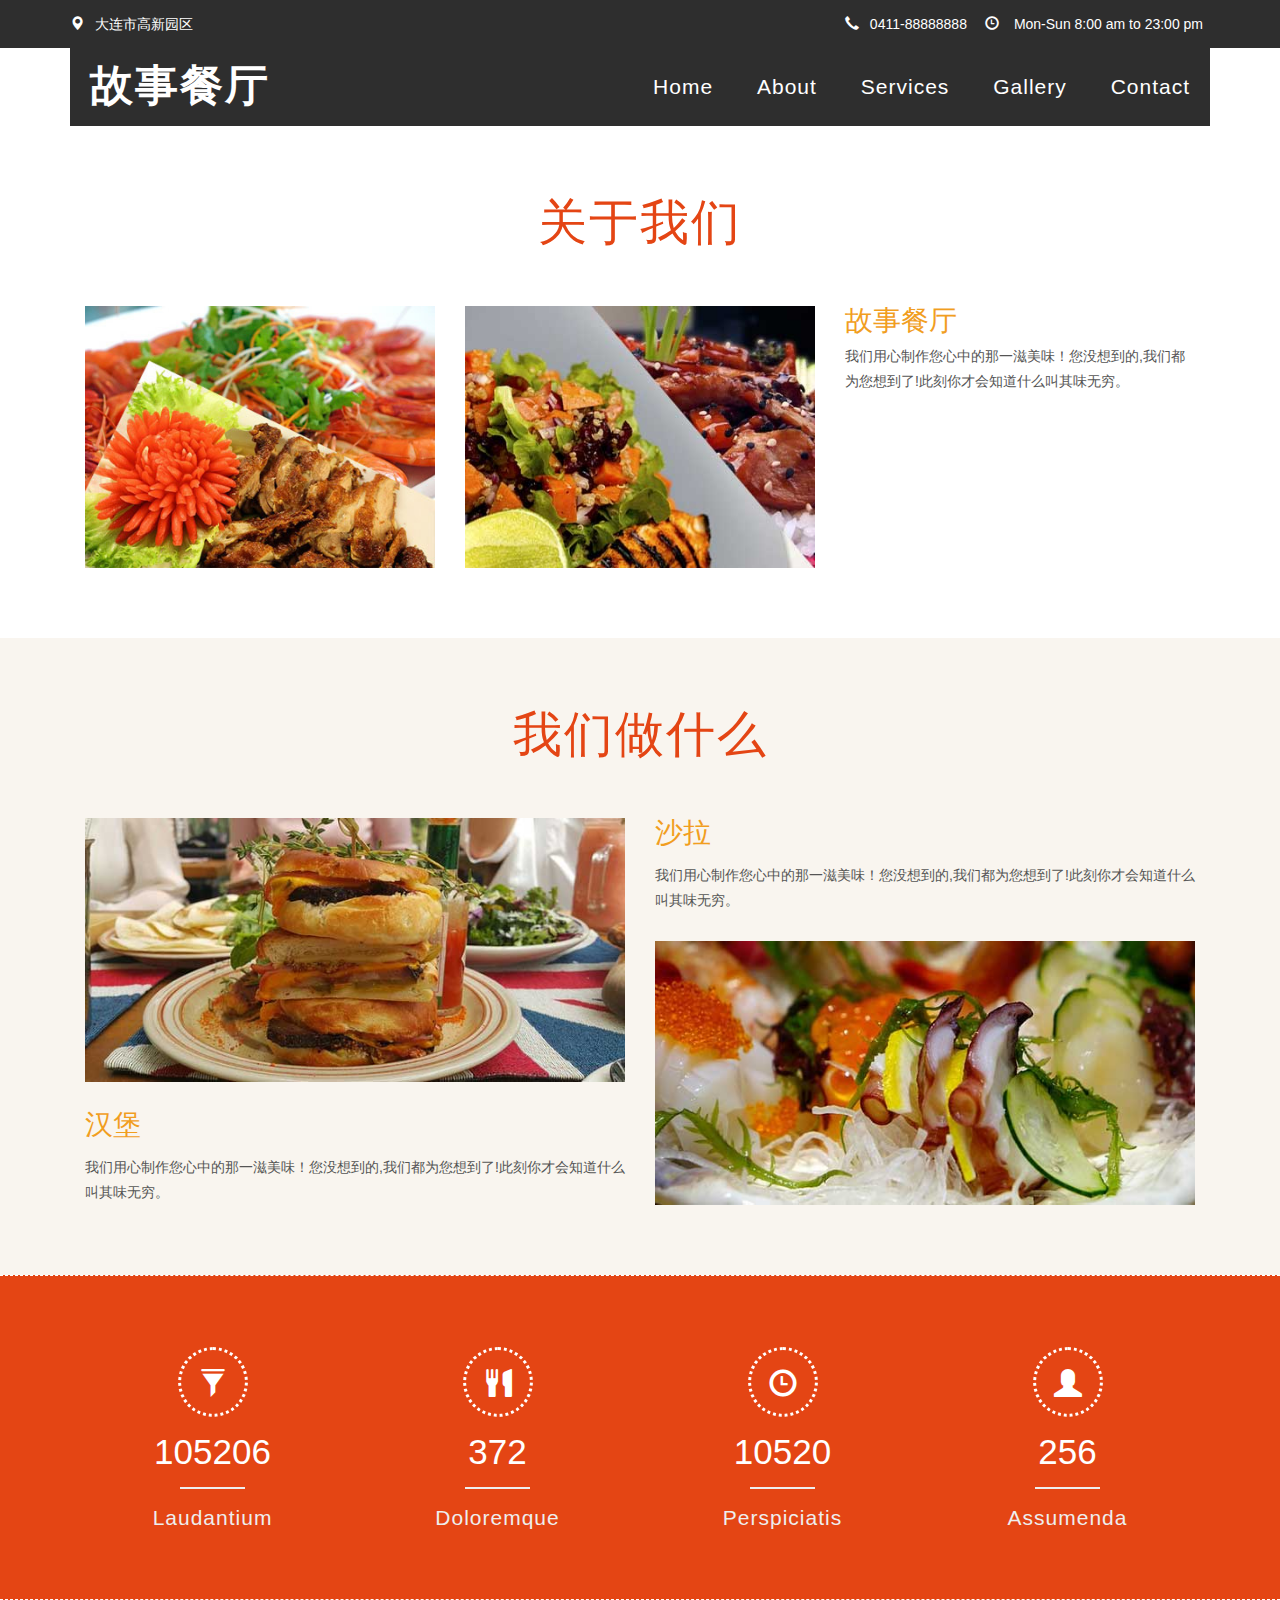
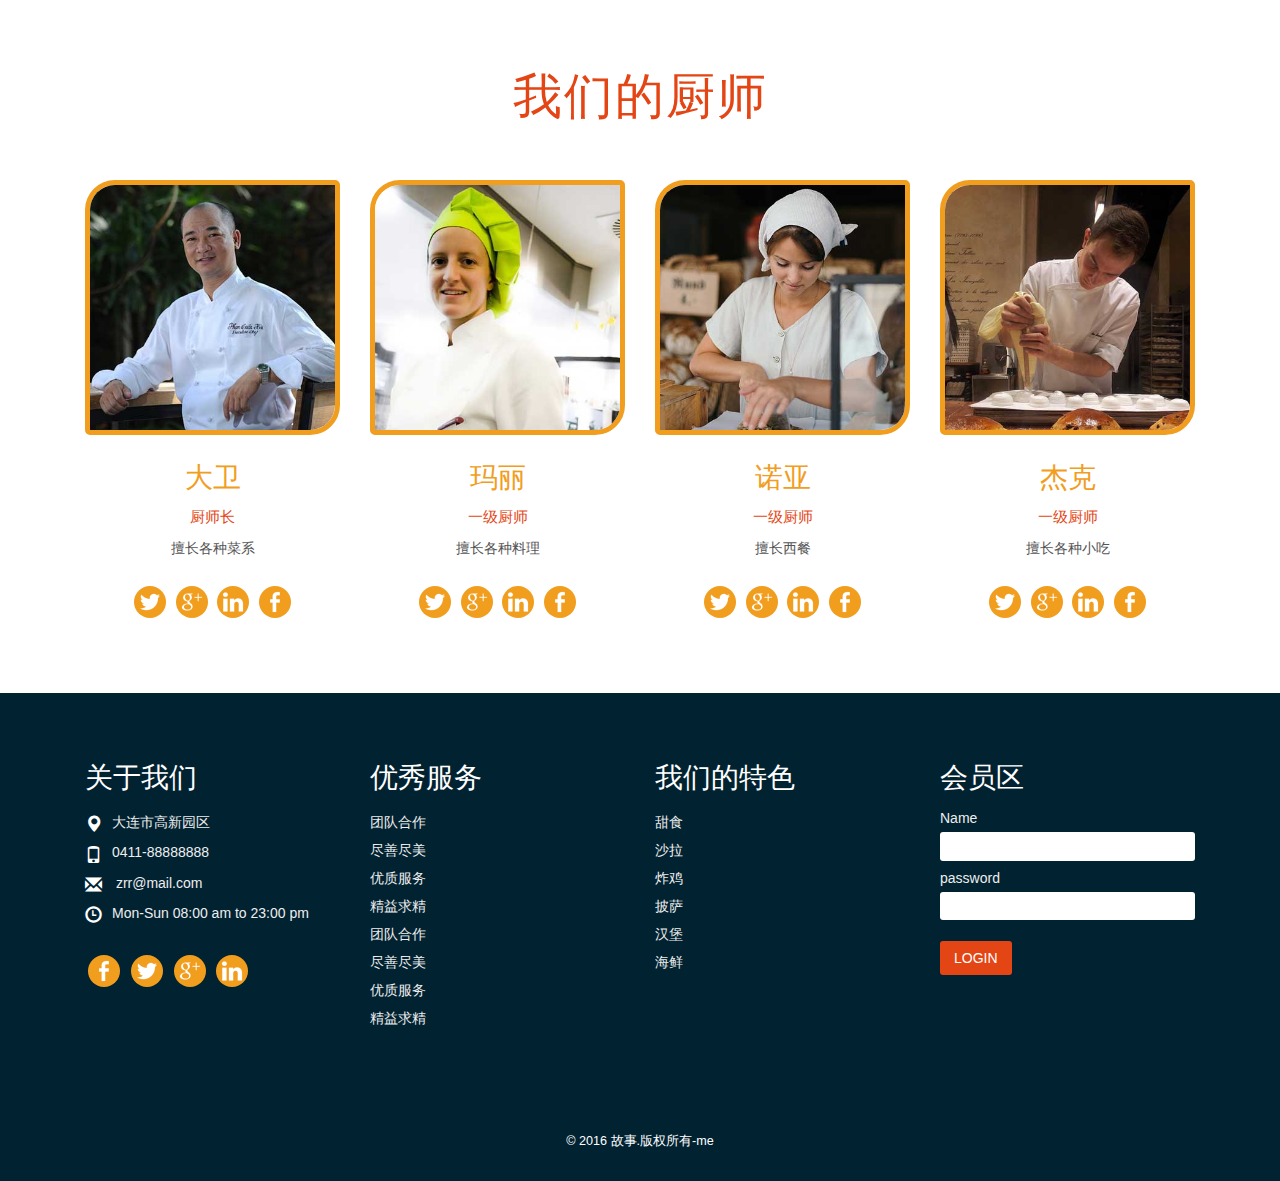
<file: about.html>
<!doctype html>
<html lang="en">
		<!--
		
		作者：李金阳
		项目上线日期 2018年 3月12日
		承办方：大连德康西餐厅
		欢迎探讨前端项目
		tel：17804261616
		仿制必究！
		
		
	-->
<head>
		
	<meta charset="UTF-8">
	<title>关于我们</title>
	<!--手机设置-->
	<meta name="viewport" content="width=device-width,initial-scale=1.0,user-scalable=no">	
	<!-- IE优化 -->
	<meta http-equiv="X-UA-Compatible" content="IE=edge">
	<!-- 引入css文件 -->
	<link rel="stylesheet" type="text/css" href="css/bootstrap.css" media="all">
	<link rel="stylesheet" type="text/css" href="css/style.css" media="all">

	<!-- 判断，如果是IE9以下，引入兼容h5标签的js文件，注意空格的位置 -->	
	<!--[if lt IE 9]>
	<script type="text/javascript" src="js/html5shiv.min.js"></script>
	<script type="text/javascript" src="js/respond.min.js"></script>
	<![end if] -->
	<script src="js/jquery.min.js"></script>
	<script type="text/javascript" src="js/numscroller-1.0.js"></script>

</head>
<body>	
	<!-- banner开始 -->
	<div class="banner">
		<div class="header-top">
			<div class="container">
				<div class="indicat">
					<span><i class="glyphicon glyphicon-map-marker" aria-hidden="true"></i>大连市高新园区</span>
				</div>
				<div class="detail">
					<ul>
						<li><i class="glyphicon glyphicon-earphone" aria-hidden="true"></i>0411-88888888</li>
						<li><i class="glyphicon glyphicon-time" aria-hidden="true"></i> Mon-Sun 8:00 am to 23:00 pm </li>
					</ul>
				</div>
				<div class="clearfix"></div>
			</div>
		</div>
		<div class="container">
			<div class="navigation navi">
				<div class="logo">
					<h1><a href="index.html">故事餐厅</a></h1>
				</div>
				<div class="navigation-right">
					<span class="menu"><img src="images/menu.png" alt=""></span>
					<nav class="link-effect-3" id="link-effect-3">
						<ul class="nav1 nav nav-wil">
							<li class="active"><a data-hover="Home" href="index.html">Home</a></li>
							<li><a data-hover="About" href="about.html">About</a></li>
							<li><a data-hover="Services" href="services.html" >Services</a></li>
							<li><a data-hover="Gallery" href="gallery.html">Gallery</a></li>							
							<li><a data-hover="Contact" href="contact.html">Contact</a></li>
						</ul>
					</nav>
					<script>
					   	$( "span.menu" ).click(function() {
							$( "ul.nav1" ).slideToggle( 300, function() {
								// 动画效果
							});
						});
					</script>								
				</div>
				<div class="clearfix"></div>
			</div>				
		</div>
	</div>
	<!-- banner结束 -->
	<!-- 内容区开始 -->
	<div class="content">
		<!-- about us 开始 -->
		<div class="about-w3ls">
			<div class="container">
				<h2 class="tittle">关于我们</h2>
				<div class="about-grids">
					<div class="col-md-4 about-grid">
						<img src="images/a1.jpg" class="img-responsive gray" alt="">
					</div>
					<div class="col-md-4 about-grid">
						<img src="images/a2.jpg" class="img-responsive gray" alt="">
					</div>
					<div class="col-md-4 about-grid">
						<h4>故事餐厅</h4>
						<p>我们用心制作您心中的那一滋美味！您没想到的,我们都为您想到了!此刻你才会知道什么叫其味无穷。</p>
					</div>
				</div>
			</div>
		</div>
		<!-- about us 结束 -->
		<!-- what we do 开始 -->
		<div class="what-w3">
			<div class="container">
				<h3 class="tittle1">我们做什么</h3>
				<div class="what-grids">
					<div class="col-md-6 what-grid">
						<img src="images/g1.jpg" class="img-responsive gray" alt="">
						<div class="what-bottom">
							<h4>汉堡</h4>
							<p>我们用心制作您心中的那一滋美味！您没想到的,我们都为您想到了!此刻你才会知道什么叫其味无穷。</p>
						</div>
					</div>
					<div class="col-md-6 what-grid">
						<div class="what-bottom1">
							<h4>沙拉</h4>
							<p>我们用心制作您心中的那一滋美味！您没想到的,我们都为您想到了!此刻你才会知道什么叫其味无穷。</p>
						</div>
						<img src="images/g4.jpg" class="img-responsive gray" alt="">
					</div>
				</div>
			</div>
		</div>
		<!-- what we do 结束 -->
		<!-- count 开始 -->
		<div class="count-agileits">
			<div class="container">
				<div class="count-grids">
					<div class="col-md-3 count-grid">
						<i class="glyphicon glyphicon-filter" aria-hidden="true"></i>
						<div class="count hvr-bounce-to-bottom">
							<div class="numscroller numscroller-big-bottom" data-slno="1" data-min="0" data-max="105206" data-delay=".5" data-increment="100">
								105206
							</div>
							<span></span>
							<h5>Laudantium</h5>
						</div>
					</div>
					<div class="col-md-3 count-grid">
						<i class="glyphicon glyphicon-cutlery" aria-hidden="true"></i>
						<div class="count hvr-bounce-to-bottom">
							<div class="numscroller numscroller-big-bottom" data-slno="2" data-min="0" data-max="372" data-delay=".5" data-increment="100">
								372
							</div>
							<span></span>
							<h5>Doloremque</h5>
						</div>
					</div>
					<div class="col-md-3 count-grid">
						<i class="glyphicon glyphicon-time" aria-hidden="true"></i>
						<div class="count hvr-bounce-to-bottom">
							<div class='numscroller numscroller-big-bottom' data-slno='1' data-min='0' data-max='10520' data-delay='.5' data-increment="100">
								10520
							</div>
							<span></span>
							<h5>Perspiciatis</h5>
						</div>
					</div>
					<div class="col-md-3 count-grid">
						<i class="glyphicon glyphicon-user" aria-hidden="true"></i>
						<div class="count hvr-bounce-to-bottom">
							<div class='numscroller numscroller-big-bottom' data-slno='1' data-min='0' data-max='256' data-delay='.5' data-increment="100">
								256
							</div>
							<span></span>
							<h5>Assumenda</h5>
						</div>
					</div>
				</div>
			</div>
		</div>
		<!-- count 结束 -->
		<!-- team 开始 -->
		<div class="team">
			<div class="container">
				<h3 class="tittle1">我们的厨师</h3>
				<div class="team-grids">
					<div class="col-md-3 team-gd">
						<img src="images/t1.jpg" class="img-responsive" alt="">
						<h4>大卫</h4>
						<span>厨师长</span>
						<p>擅长各种菜系</p>
						<div class="social-icon">
							<a href="#"><i class="icon1"></i></a>
							<a href="#"><i class="icon2"></i></a>
							<a href="#"><i class="icon3"></i></a>
							<a href="#"><i class="icon"></i></a>
						</div>
					</div>
					<div class="col-md-3 team-gd">
						<img src="images/t2.jpg" class="img-responsive" alt="">
						<h4>玛丽</h4>
						<span>一级厨师</span>
						<p>擅长各种料理</p>
						<div class="social-icon">
							<a href="#"><i class="icon1"></i></a>
							<a href="#"><i class="icon2"></i></a>
							<a href="#"><i class="icon3"></i></a>
							<a href="#"><i class="icon"></i></a>
						</div>
					</div>
					<div class="col-md-3 team-gd">
						<img src="images/t3.jpg" class="img-responsive" alt="">
						<h4>诺亚</h4>
						<span>一级厨师</span>
						<p>擅长西餐</p>
						<div class="social-icon">
							<a href="#"><i class="icon1"></i></a>
							<a href="#"><i class="icon2"></i></a>
							<a href="#"><i class="icon3"></i></a>
							<a href="#"><i class="icon"></i></a>
						</div>
					</div>
					<div class="col-md-3 team-gd">
						<img src="images/t4.jpg" class="img-responsive" alt="">
						<h4>杰克</h4>
						<span>一级厨师</span>
						<p>擅长各种小吃</p>
						<div class="social-icon">
							<a href="#"><i class="icon1"></i></a>
							<a href="#"><i class="icon2"></i></a>
							<a href="#"><i class="icon3"></i></a>
							<a href="#"><i class="icon"></i></a>
						</div>
					</div>
				</div>
			</div>
		</div>
		<!-- team 结束 -->
	</div>
	<!-- 内容区结束 -->
	<!-- 底部内容开始 -->
	<div class="footer-w3l">
		<div class="container">
			<div class="footer-grids">
				<div class="col-md-3 footer-grid">
					<h4>关于我们</h4>
					<ul>
						<li><i class="glyphicon glyphicon-map-marker" aria-hidden="true"></i>大连市高新园区</li>
						<li><i class="glyphicon glyphicon-phone" aria-hidden="true"></i>0411-88888888</li>
						<li><i class="glyphicon glyphicon-envelope" aria-hidden="true"></i><a href="javascript:;"> zrr@mail.com</a></li>
						<li><i class="glyphicon glyphicon-time" aria-hidden="true"></i>Mon-Sun 08:00 am to 23:00 pm</li>
					</ul>
					<div class="social-icon">
						<a href="#"><i class="icon"></i></a>
						<a href="#"><i class="icon1"></i></a>
						<a href="#"><i class="icon2"></i></a>
						<a href="#"><i class="icon3"></i></a>
					</div>
				</div>
				<div class="col-md-3 footer-grid">
					<h4>优秀服务</h4>
					<ul>
						<li>团队合作</li>
						<li>尽善尽美</li>
						<li>优质服务</li>
						<li>精益求精</li>
						<li>团队合作</li>
						<li>尽善尽美</li>
						<li>优质服务</li>
						<li>精益求精</li>								
					</ul>
				</div>
				<div class="col-md-3 footer-grid">
					<h4>我们的特色</h4>
					<ul>
						<li>甜食</li>
						<li>沙拉</li>
						<li>炸鸡</li>
						<li>披萨</li>
						<li>汉堡</li>
						<li>海鲜</li>
					</ul>
				</div>
				<div class="col-md-3 footer-grid">
					<h4>会员区</h4>
					<form action="#" method="post">
						<p>Name</p>
						<input type="text" name="Name" placeholder="" required="">
						<p>password</p>
						<input type="password" name="Password" placeholder="" required="">
						<input type="submit" value="LOGIN">
					</form>
				</div>
				<div class="clearfix"></div>
			</div>
		</div>		
	</div>
	<!-- 底部内容结束 -->
	<!-- 版权所有开始 -->
	<div class="copy-section">
		<div class="container">
			<div class="footer-top">
				<p>&copy; 2016 故事.版权所有-me </p>
			</div>
		</div>		
	</div>
	<!-- 版权所有结束 -->
	
</body>
</html>
</file>
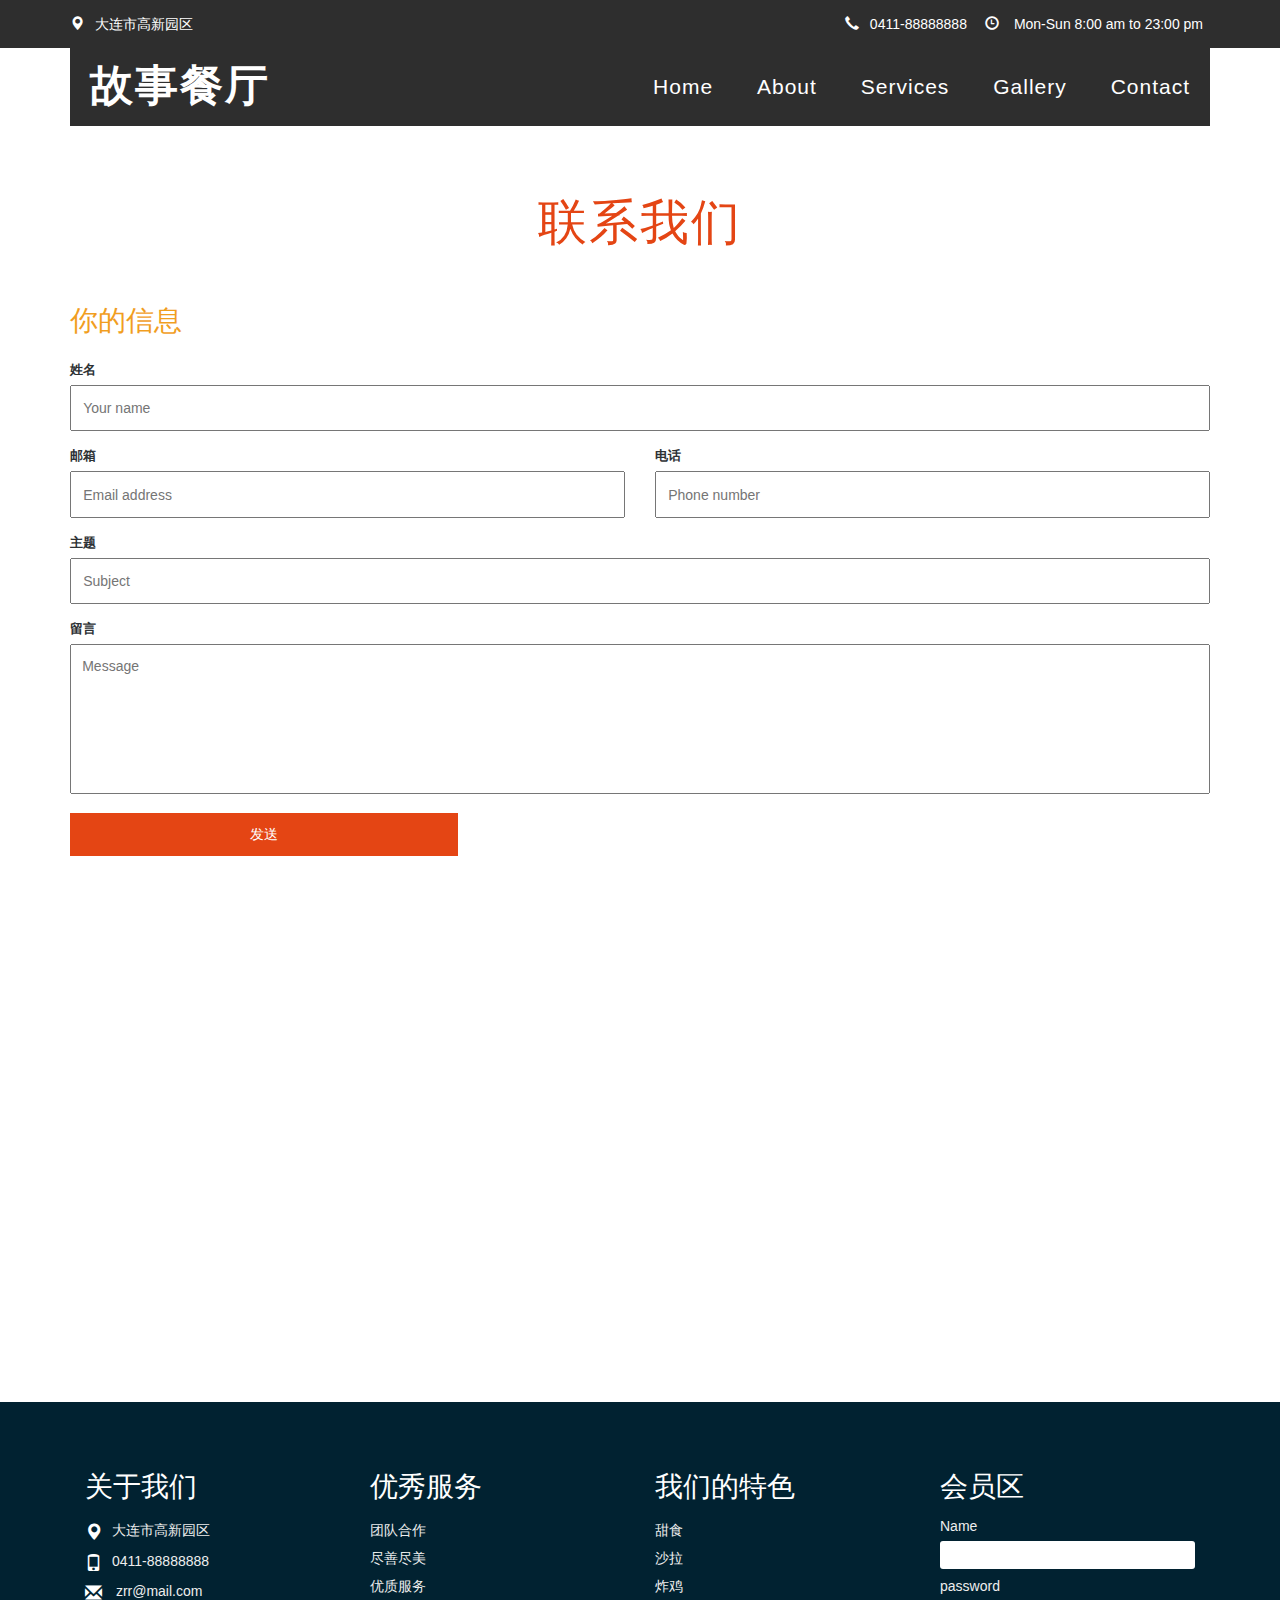
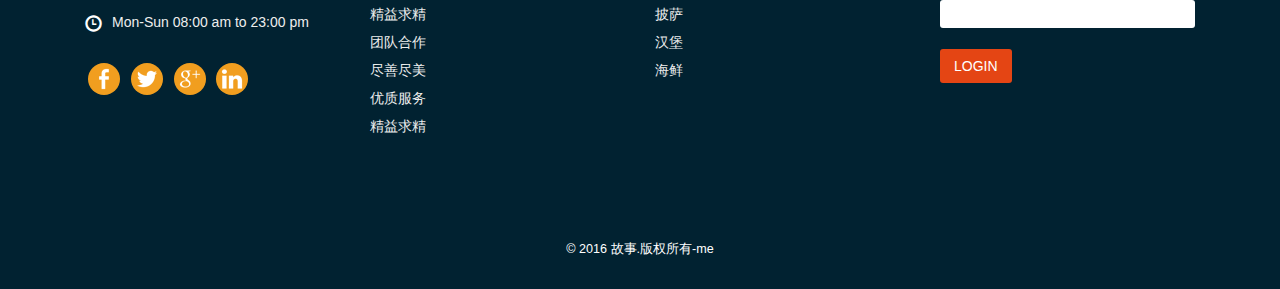
<file: contact.html>
<!doctype html>
<html lang="en">
		<!--
		
		作者：李金阳
		项目上线日期 2018年 3月12日
		承办方：大连德康西餐厅
		欢迎探讨前端项目
		tel：17804261616
		仿制必究！
		
		
	-->
<head>
	<meta charset="UTF-8">
	<title>contact</title>
	<!--手机设置-->
	<meta name="viewport" content="width=device-width,initial-scale=1.0,user-scalable=no">	
	<!-- IE优化 -->
	<meta http-equiv="X-UA-Compatible" content="IE=edge">
	<!-- 引入css文件 -->
	<link rel="stylesheet" type="text/css" href="css/bootstrap.css" media="all">
	<link rel="stylesheet" type="text/css" href="css/style.css" media="all">

	<!-- 判断，如果是IE9以下，引入兼容h5标签的js文件，注意空格的位置 -->	
	<!--[if lt IE 9]>
	<script type="text/javascript" src="js/html5shiv.min.js"></script>
	<script type="text/javascript" src="js/respond.min.js"></script>
	<![end if] -->
	<script src="js/jquery.min.js"></script>
	<script type="text/javascript" src="js/numscroller-1.0.js"></script>

</head>
<body>	
	<!-- banner开始 -->
	<div class="banner">
		<div class="header-top">
			<div class="container">
				<div class="indicat">
					<span><i class="glyphicon glyphicon-map-marker" aria-hidden="true"></i>大连市高新园区</span>
				</div>
				<div class="detail">
					<ul>
						<li><i class="glyphicon glyphicon-earphone" aria-hidden="true"></i>0411-88888888</li>
						<li><i class="glyphicon glyphicon-time" aria-hidden="true"></i> Mon-Sun 8:00 am to 23:00 pm </li>
					</ul>
				</div>
				<div class="clearfix"></div>
			</div>
		</div>
		<div class="container">
			<div class="navigation navi">
				<div class="logo">
					<h1><a href="index.html">故事餐厅</a></h1>
				</div>
				<div class="navigation-right">
					<span class="menu"><img src="images/menu.png" alt=""></span>
					<nav class="link-effect-3" id="link-effect-3">
						<ul class="nav1 nav nav-wil">
							<li class="active"><a data-hover="Home" href="index.html">Home</a></li>
							<li><a data-hover="About" href="about.html">About</a></li>
							<li><a data-hover="Services" href="service.html" >Services</a></li>
							<li><a data-hover="Gallery" href="gallery.html">Gallery</a></li>							
							<li><a data-hover="Contact" href="contact.html">Contact</a></li>
						</ul>
					</nav>
					<script>
					   	$( "span.menu" ).click(function() {
							$( "ul.nav1" ).slideToggle( 300, function() {
								// 动画效果
							});
						});
					</script>								
				</div>
				<div class="clearfix"></div>
			</div>				
		</div>
	</div>
	<!-- banner结束 -->
	<!-- 内容区开始 -->
	<div class="content">
		<div class="contact-w3l">
			<div class="container">
				<h2 class="tittle">联系我们</h2>
				<div class="contact-grids">
					<div class="contact-grid">
							<h4>你的信息</h4>							
							<form action="#" method="post">
								<label>姓名</label>
								<input type="text" name="Name" placeholder="Your name" required="">
								<div class="row">
									<div class="col-md-6 row-grid">
									<label>邮箱</label>
									<input type="text" name="Email" placeholder="Email address" required="">
									</div>
										<div class="col-md-6 row-grid">
										<label>电话</label>
									<input type="text" name="Phone" placeholder="Phone number" required="">
									</div>
									<div class="clearfix"></div>
								</div>
								<label>主题</label>
								<input type="text" name="Subject" placeholder="Subject" required="">
								<div class="row1">
								<label>留言</label>
								<textarea placeholder="Message" name="Message"></textarea>
								</div>
								<input type="submit" value="发送">
							</form>
						</div>
				</div>
				<div class="contact-grids" id="bdmap">
					
				</div>
			</div>
		</div>
	</div>
	<!-- 内容区结束 -->
	<!-- 底部内容开始 -->
	<div class="footer-w3l">
		<div class="container">
			<div class="footer-grids">
				<div class="col-md-3 footer-grid">
					<h4>关于我们</h4>
					<ul>
						<li><i class="glyphicon glyphicon-map-marker" aria-hidden="true"></i>大连市高新园区</li>
						<li><i class="glyphicon glyphicon-phone" aria-hidden="true"></i>0411-88888888</li>
						<li><i class="glyphicon glyphicon-envelope" aria-hidden="true"></i><a href="javascript:;"> zrr@mail.com</a></li>
						<li><i class="glyphicon glyphicon-time" aria-hidden="true"></i>Mon-Sun 08:00 am to 23:00 pm</li>
					</ul>
					<div class="social-icon">
						<a href="#"><i class="icon"></i></a>
						<a href="#"><i class="icon1"></i></a>
						<a href="#"><i class="icon2"></i></a>
						<a href="#"><i class="icon3"></i></a>
					</div>
				</div>
				<div class="col-md-3 footer-grid">
					<h4>优秀服务</h4>
					<ul>
						<li>团队合作</li>
						<li>尽善尽美</li>
						<li>优质服务</li>
						<li>精益求精</li>
						<li>团队合作</li>
						<li>尽善尽美</li>
						<li>优质服务</li>
						<li>精益求精</li>								
					</ul>
				</div>
				<div class="col-md-3 footer-grid">
					<h4>我们的特色</h4>
					<ul>
						<li>甜食</li>
						<li>沙拉</li>
						<li>炸鸡</li>
						<li>披萨</li>
						<li>汉堡</li>
						<li>海鲜</li>
					</ul>
				</div>
				<div class="col-md-3 footer-grid">
					<h4>会员区</h4>
					<form action="#" method="post">
						<p>Name</p>
						<input type="text" name="Name" placeholder="" required="">
						<p>password</p>
						<input type="password" name="Password" placeholder="" required="">
						<input type="submit" value="LOGIN">
					</form>
				</div>
				<div class="clearfix"></div>
			</div>
		</div>		
	</div>
	<!-- 底部内容结束 -->
	<!-- 版权所有开始 -->
	<div class="copy-section">
		<div class="container">
			<div class="footer-top">
				<p>&copy; 2016 故事.版权所有-me </p>
			</div>
		</div>		
	</div>
	<!-- 版权所有结束 -->

	

	<!-- 引入百度地图api类库 -->
	<script type="text/javascript" src="http://api.map.baidu.com/api?v=2.0&ak=iBUgAroTOcTe61Z982tEp36i"></script>
	<script type="text/javascript">
		window.onload = function() {			

			//调用百度地图API
			var map = new BMap.Map('bdmap');//地图对象
			// 创建点坐标  
			var point = new BMap.Point(121.5113442053978, 38.860614891153396);

			// 初始化地图，设置中心点坐标和地图级别  
			map.centerAndZoom(point, 15);

			var marker = new BMap.Marker(point);//创建标记
			map.addOverlay(marker);//给地图加标记

			// 设置地图显示的城市 此项是必须设
			map.setCurrentCity("大连");    
			// 添加地图类型控件
			map.addControl(new BMap.MapTypeControl());  
			// 地图平移缩放控件
			map.addControl(new BMap.NavigationControl());  
			// 比例尺控件  
			map.addControl(new BMap.ScaleControl());  
			// 缩略地图控件
			map.addControl(new BMap.OverviewMapControl());
			// 开启鼠标滚轮缩放
			map.enableScrollWheelZoom(true); 

		}
	</script>
	
</body>
</html>
</file>
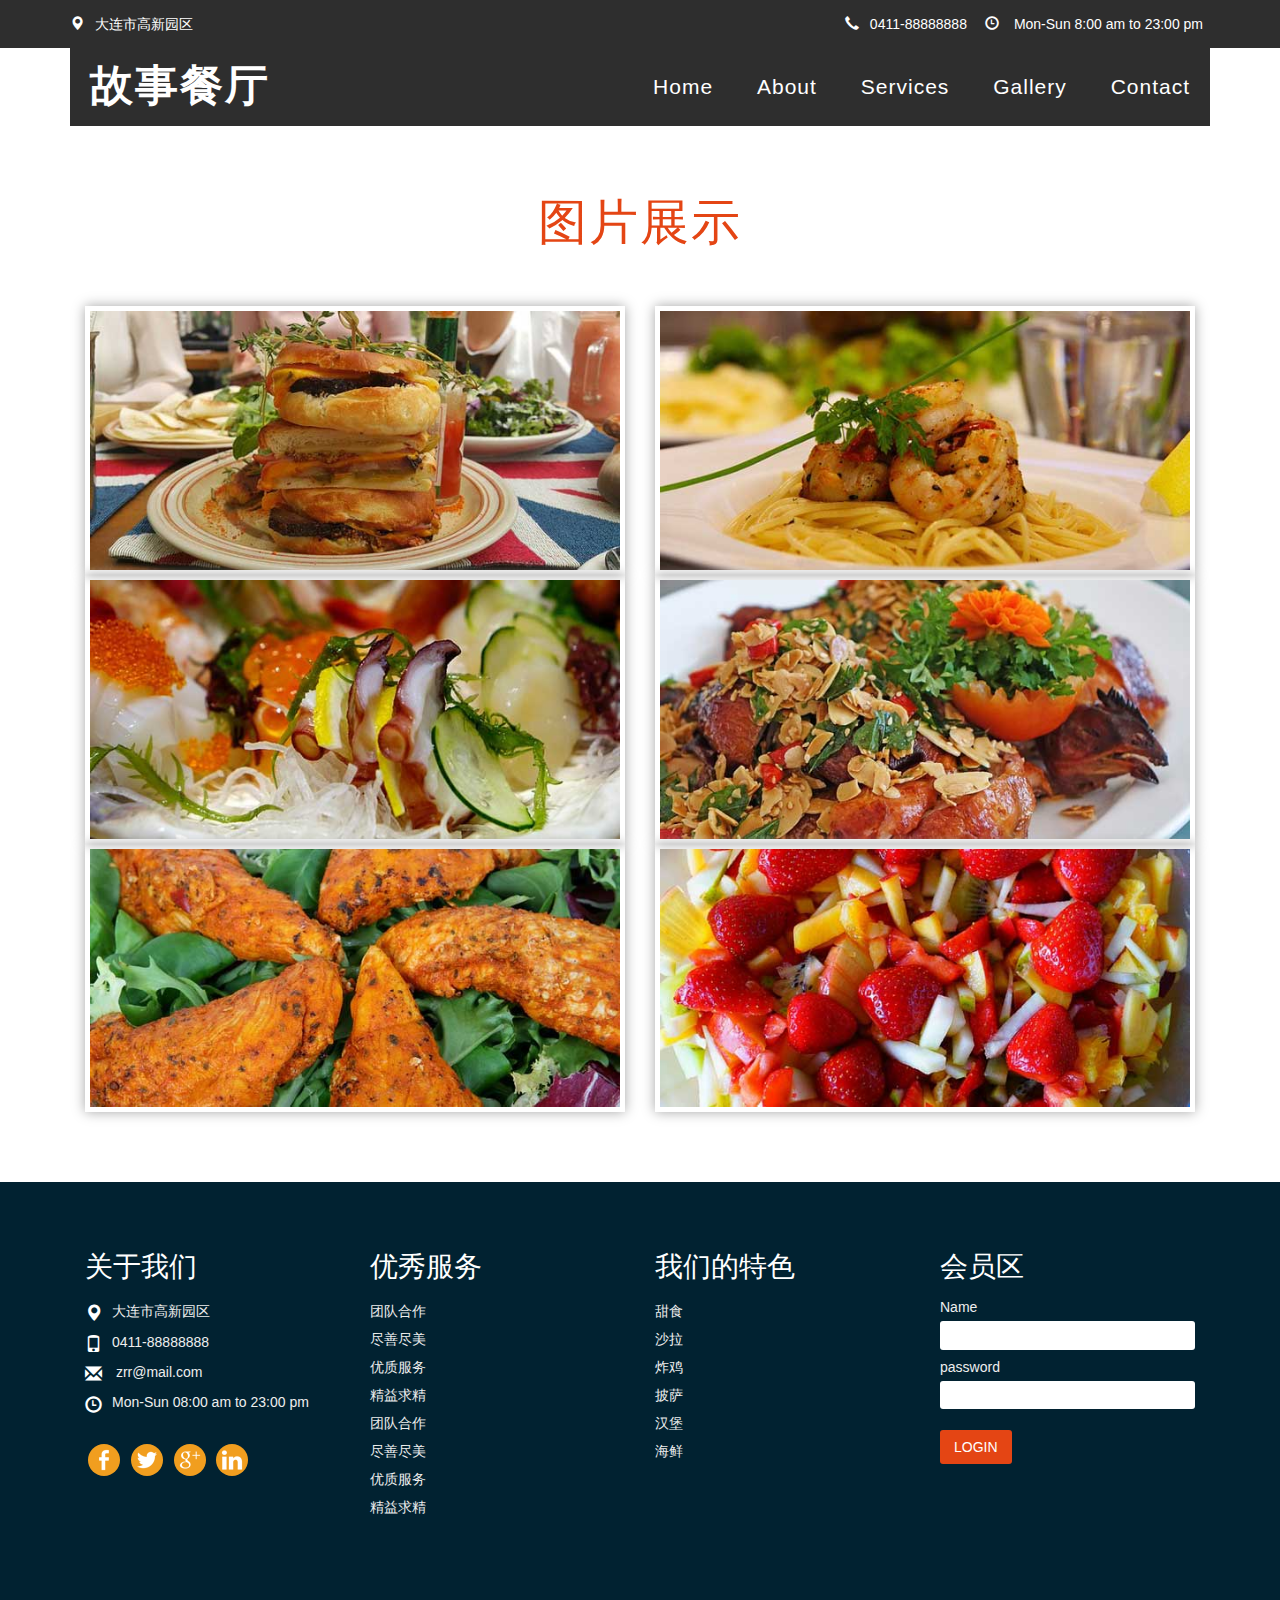
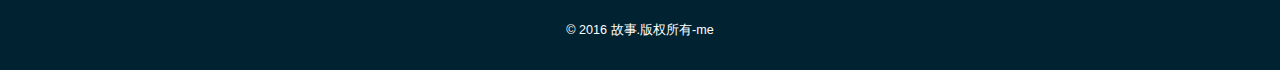
<file: gallery.html>
<!doctype html>
<html lang="en">
		<!--
		
		作者：李金阳
		项目上线日期 2018年 3月12日
		承办方：大连德康西餐厅
		欢迎探讨前端项目
		tel：17804261616
		仿制必究！
		
		
	-->
<head>
	
	<meta charset="UTF-8">
	<title>gallery</title>
	<!--手机设置-->
	<meta name="viewport" content="width=device-width,initial-scale=1.0,user-scalable=no">	
	<!-- IE优化 -->
	<meta http-equiv="X-UA-Compatible" content="IE=edge">
	<!-- 引入css文件 -->
	<link rel="stylesheet" type="text/css" href="css/bootstrap.css" media="all">
	<link rel="stylesheet" type="text/css" href="css/style.css" media="all">

	<!-- 判断，如果是IE9以下，引入兼容h5标签的js文件，注意空格的位置 -->	
	<!--[if lt IE 9]>
	<script type="text/javascript" src="js/html5shiv.min.js"></script>
	<script type="text/javascript" src="js/respond.min.js"></script>
	<![end if] -->
	<script src="js/jquery.min.js"></script>
	<script type="text/javascript" src="js/numscroller-1.0.js"></script>

</head>
<body>	
	<!-- banner开始 -->
	<div class="banner">
		<div class="header-top">
			<div class="container">
				<div class="indicat">
					<span><i class="glyphicon glyphicon-map-marker" aria-hidden="true"></i>大连市高新园区</span>
				</div>
				<div class="detail">
					<ul>
						<li><i class="glyphicon glyphicon-earphone" aria-hidden="true"></i>0411-88888888</li>
						<li><i class="glyphicon glyphicon-time" aria-hidden="true"></i> Mon-Sun 8:00 am to 23:00 pm </li>
					</ul>
				</div>
				<div class="clearfix"></div>
			</div>
		</div>
		<div class="container">
			<div class="navigation navi">
				<div class="logo">
					<h1><a href="index.html">故事餐厅</a></h1>
				</div>
				<div class="navigation-right">
					<span class="menu"><img src="images/menu.png" alt=""></span>
					<nav class="link-effect-3" id="link-effect-3">
						<ul class="nav1 nav nav-wil">
							<li class="active"><a data-hover="Home" href="index.html">Home</a></li>
							<li><a data-hover="About" href="about.html">About</a></li>
							<li><a data-hover="Services" href="services.html" >Services</a></li>
							<li><a data-hover="Gallery" href="gallery.html">Gallery</a></li>							
							<li><a data-hover="Contact" href="contact.html">Contact</a></li>
						</ul>
					</nav>
					<script>
					   	$( "span.menu" ).click(function() {
							$( "ul.nav1" ).slideToggle( 300, function() {
								// 动画效果
							});
						});
					</script>								
				</div>
				<div class="clearfix"></div>
			</div>				
		</div>
	</div>
	<!-- banner结束 -->
	<!-- 内容区开始 -->
	<div class="content">
		<div class="gallery-w3l">
			<div class="container">
				<h2 class="tittle">图片展示</h2>
				<div class="gallery-grids">
					<div class="col-sm-6 gallery-grids-left">
						<div class="gallery-grid">
							<a href="images/g1.jpg" class="b-link-stripe b-animate-go swipebox"></a>
							<div class="port-7 effect-3">
								<a href="images/g1.jpg" class="b-link-stripe b-animate-go swipebox">
									<div class="image-box">
										<img src="images/g1.jpg" alt=" ">
									</div>
								</a>
								<div class="gal-desc">
									<a href="images/g1.jpg" class="b-link-stripe b-animate-go  swipebox">
										<h4>三明治</h4>
									</a>
									<a href="javascript:;" class="button2 hvr-sweep-to-top">$15.0</a>
								</div>
							</div>
						</div>
					</div>
					<div class="col-sm-6 gallery-grids-left">
						<div class="gallery-grid">
							<a href="images/g3.jpg" class="b-link-stripe b-animate-go swipebox"></a>
							<div class="port-7 effect-3">
								<a href="images/g3.jpg" class="b-link-stripe b-animate-go swipebox">
									<div class="image-box">
										<img src="images/g3.jpg" alt=" ">
									</div>
								</a>
								<div class="gal-desc">
									<a href="images/g3.jpg" class="b-link-stripe b-animate-go  swipebox">
										<h4>披萨</h4>
									</a>
									<a href="javascript:;" class="button2 hvr-sweep-to-top">$25.0</a>
								</div>
							</div>
						</div>
					</div>
					<div class="col-sm-6 gallery-grids-left">
						<div class="gallery-grid">
							<a href="images/g4.jpg" class="b-link-stripe b-animate-go swipebox"></a>
							<div class="port-7 effect-3">
								<a href="images/g4.jpg" class="b-link-stripe b-animate-go swipebox">
									<div class="image-box">
										<img src="images/g4.jpg" alt=" ">
									</div>
								</a>
								<div class="gal-desc">
									<a href="images/g4.jpg" class="b-link-stripe b-animate-go  swipebox">
										<h4>海鲜</h4>
									</a>
									<a href="javascript:;" class="button2 hvr-sweep-to-top">$15.0</a>
								</div>
							</div>
						</div>
					</div>
					<div class="col-sm-6 gallery-grids-left">
						<div class="gallery-grid">
							<a href="images/g2.jpg" class="b-link-stripe b-animate-go swipebox"></a>
							<div class="port-7 effect-3">
								<a href="images/g2.jpg" class="b-link-stripe b-animate-go swipebox">
									<div class="image-box">
										<img src="images/g2.jpg" alt=" ">
									</div>
								</a>
								<div class="gal-desc">
									<a href="images/g2.jpg" class="b-link-stripe b-animate-go  swipebox">
										<h4>烤肉</h4>
									</a>
									<a href="javascript:;" class="button2 hvr-sweep-to-top">$25.0</a>
								</div>
							</div>
						</div>
					</div>
					<div class="col-sm-6 gallery-grids-left">
						<div class="gallery-grid">
							<a href="images/g5.jpg" class="b-link-stripe b-animate-go swipebox"></a>
							<div class="port-7 effect-3">
								<a href="images/g5.jpg" class="b-link-stripe b-animate-go swipebox">
									<div class="image-box">
										<img src="images/g5.jpg" alt=" ">
									</div>
								</a>
								<div class="gal-desc">
									<a href="images/g5.jpg" class="b-link-stripe b-animate-go  swipebox">
										<h4>鸡翅</h4>
									</a>
									<a href="javascript:;" class="button2 hvr-sweep-to-top">$25.0</a>
								</div>
							</div>
						</div>
					</div>
					<div class="col-sm-6 gallery-grids-left">
						<div class="gallery-grid">
							<a href="images/g6.jpg" class="b-link-stripe b-animate-go swipebox"></a>
							<div class="port-7 effect-3">
								<a href="images/g6.jpg" class="b-link-stripe b-animate-go swipebox">
									<div class="image-box">
										<img src="images/g6.jpg" alt=" ">
									</div>
								</a>
								<div class="gal-desc">
									<a href="images/g6.jpg" class="b-link-stripe b-animate-go  swipebox">
										<h4>沙拉</h4>
									</a>
									<a href="#" class="button2 hvr-sweep-to-top">$25.0</a>
								</div>
							</div>
						</div>
					</div>
					<div class="clearfix"></div>
				</div>
			</div>
		</div>
	</div>
	<!-- 内容区结束 -->
	<!-- 底部内容开始 -->
	<div class="footer-w3l">
		<div class="container">
			<div class="footer-grids">
				<div class="col-md-3 footer-grid">
					<h4>关于我们</h4>
					<ul>
						<li><i class="glyphicon glyphicon-map-marker" aria-hidden="true"></i>大连市高新园区</li>
						<li><i class="glyphicon glyphicon-phone" aria-hidden="true"></i>0411-88888888</li>
						<li><i class="glyphicon glyphicon-envelope" aria-hidden="true"></i><a href="javascript:;"> zrr@mail.com</a></li>
						<li><i class="glyphicon glyphicon-time" aria-hidden="true"></i>Mon-Sun 08:00 am to 23:00 pm</li>
					</ul>
					<div class="social-icon">
						<a href="#"><i class="icon"></i></a>
						<a href="#"><i class="icon1"></i></a>
						<a href="#"><i class="icon2"></i></a>
						<a href="#"><i class="icon3"></i></a>
					</div>
				</div>
				<div class="col-md-3 footer-grid">
					<h4>优秀服务</h4>
					<ul>
						<li>团队合作</li>
						<li>尽善尽美</li>
						<li>优质服务</li>
						<li>精益求精</li>
						<li>团队合作</li>
						<li>尽善尽美</li>
						<li>优质服务</li>
						<li>精益求精</li>								
					</ul>
				</div>
				<div class="col-md-3 footer-grid">
					<h4>我们的特色</h4>
					<ul>
						<li>甜食</li>
						<li>沙拉</li>
						<li>炸鸡</li>
						<li>披萨</li>
						<li>汉堡</li>
						<li>海鲜</li>
					</ul>
				</div>
				<div class="col-md-3 footer-grid">
					<h4>会员区</h4>
					<form action="#" method="post">
						<p>Name</p>
						<input type="text" name="Name" placeholder="" required="">
						<p>password</p>
						<input type="password" name="Password" placeholder="" required="">
						<input type="submit" value="LOGIN">
					</form>
				</div>
				<div class="clearfix"></div>
			</div>
		</div>		
	</div>
	<!-- 底部内容结束 -->
	<!-- 版权所有开始 -->
	<div class="copy-section">
		<div class="container">
			<div class="footer-top">
				<p>&copy; 2016 故事.版权所有-me </p>
			</div>
		</div>		
	</div>
	<!-- 版权所有结束 -->
	
</body>
</html>
</file>
<file: css/style.css>
@charset "utf-8";
	
//*
		作者：李庄伟
		项目上线日期 2018年 3月20日
		承办方：大连老汤拉面馆
		
		仿制必究！
*/
		
	

/*统一设置*/
body{
 font-family: 'Montserrat', sans-serif;
}

body a{
	transition: 0.5s all;
	-webkit-transition: 0.5s all;
	-o-transition: 0.5s all;
	-moz-transition: 0.5s all;
	-ms-transition: 0.5s all;
}

ul{
	padding: 0;
	margin: 0;
}

h1,h2,h3,h4,h5,h6{
	margin:0;
	padding:0;
	font-family: 'Yanone Kaffeesatz', sans-serif;    
}

p{
	padding: 0;
	margin: 0;
	color:#555;
	font-family: 'Montserrat', sans-serif;
}

/*
    首页
*/

.background-video {
	position: fixed;
	background-size: cover;
	-webkit-background-size: cover;
	-moz-background-size: cover;
	-o-background-size: cover;
	width: 100%;
	height:100%;
}

/*-- banner --*/
input[type="submit"],.w3agile_contact_right_agileinfo p a,.w3_copy_right p a{
	transition:.5s ease-in-out;
	-webkit-transition:.5s ease-in-out;
	-moz-transition:.5s ease-in-out;
	-o-transition:.5s ease-in-out;
	-ms-transition:.5s ease-in-out;
}

.header-top {
    padding: 1em 0;
    background: rgba(0, 0, 0, 0.82);
}

.indicat {
    float: left;
}

.detail {
    float: right;
}

.detail ul li {
    display: inline-block;
    font-size: 1em;
    margin: 0 0.5em;
    color: #fff;
}

.indicat span{
	font-size: 1em;
    color: #fff;
}

.header-top i {
    font-size: 1em;
    margin-right: 0.8em;
}

.navigation{
	padding:3em 0;
}

.logo{
	float:left;
}

.navigation-right{
	float:right;
}

.navigation-right ul li{
	display:inline-block;
	/*margin-right: 1em;*/
}

.navigation-right ul li a{
	color: #fff;
    font-size: 1.5em;
    text-decoration: none;
    padding: 10px 0;
    text-transform: capitalize;
    font-family: 'Yanone Kaffeesatz', sans-serif;
    letter-spacing: 1px;
}

.navigation-right ul li.active a{
	color:#fff;
}

.navigation {
    padding:1em 0em;
	background: rgba(2, 1, 1, 0.63);
}

.logo span {
    color: #17C2A4;
}

span.menu{
	display:none;
}

.logo h1 a {
    font-size:1.2em;
    color: #fff;
    text-decoration: none;
	font-weight:600;
	text-transform: capitalize;
    margin-left: 20px;
	letter-spacing: 2px;
}

/*-- nav-hover开始 --*/
.link-effect-3 a {
	padding: 10px 0;
	margin: 0 20px;
	color: #797878;
	text-shadow: none;
	position: relative;  
	font-family: 'Montserrat', sans-serif;
}

.link-effect-3 a::before {
	position: absolute;
	top: 0;
	left: 0;
	overflow: hidden;
	padding: 10px 0;
	max-width: 0;
	border-bottom: 2px solid #e44514;
    color: #fff;
	content: attr(data-hover);
	-webkit-transition: max-width 0.5s;
	-moz-transition: max-width 0.5s;
	transition: max-width 0.5s;
}

.link-effect-3 a:hover::before {
	max-width: 100%;
}
/*-- nav-hover结束 --*/

/*.w3ls_banner_info{
    padding: 10em 0 0;
	text-align:center;
}*/

.w3l_banner_logo{
	width: 100px;
    height: 100px;
    border: 1px solid #fff;
    margin: 0 auto;
    transform: rotate(45deg);
	-webkit-transform: rotate(45deg);
	-moz-transform: rotate(45deg);
	-o-transform: rotate(45deg);
	-ms-transform: rotate(45deg);
	text-align: center;
}

.w3ls_banner_info {
    padding: 2em;
    text-align: center;
    background: rgba(34, 34, 34, 0.58);
    width: 59%;
    margin: 14em auto;
}

.w3ls_banner_info h3{
	font-size:3em;
	color:#fff;
	line-height: 1.5em;
	letter-spacing: 2px;
}

.w3ls_banner_info p{
	color:#fff;
	line-height:1.8em;
	font-size:1.1em;
}

/*内容区*/
.best-w3,.dishes-w3ls,.about-w3ls,.services-agile,.order-w3,.gallery-w3l,.typo,.contact-w3l{
    padding: 5em 0;
}

.best-grids,.special-grids ,.dishes-grids,.about-grids,.what-grids,.service-grids,.order-grids,.gallery-grids,.contact-grids{
    margin-top: 4em;
}

h2.tittle {
	font-size: 3.5em;
	text-align: center;
	color: #e44514;
	letter-spacing: 2px;
}

/*best*/
.best-grid h4 {
	font-size: 2em;
	margin-bottom: 0.5em;
	color: #F19E1F;
	text-transform: capitalize;
}

.best-grid p {
	font-size: 1em;
	line-height: 1.8em;
}

.best-bottom {
	text-align: center;
	margin-top: 3em;
}

.best-grid h5 {
	font-size: 1.8em;
    margin: 0.5em 0 0.3em;
	color: #F19E1F;
	text-transform: capitalize;
}

.icons i {
	height: 80px;
    width: 80px;
    margin: 3px;
    font-size: 2em;
    border-radius: 100%;
     line-height: 77px;
    text-align: center;
    background: #ffffff;
    color: #F19E1F;
    border: 3px solid #012231;
    box-shadow: inset 0 0 0 5px #FFFBFA;
    -webkit-box-shadow: inset 0 0 0 5px #f2f2f2;
    -webkit-transition: 500ms;
    -moz-transition: 500ms;
    -o-transition: 500ms;
    transition: 500ms;
}

.best-left:hover .icons i,.best-right:hover  .icons i {
	background: #012231;
    color: #fff;
    box-shadow: inset 0 0 0 5px #012231;
    -webkit-box-shadow: inset 0 0 0 5px #012231;
    border: 3px solid #012231;
}

.gray:hover {
    -webkit-filter: grayscale(100%);
    filter: grayscale(50%);
}

/*menu*/
.special-w3 {
    padding: 5em 0;
    background: #F5F6F7;
}

h3.tittle1 {
    font-size: 3.5em;
    text-align: center;
	color: #e44514;
	letter-spacing: 2px;
}

.menu-grid {
    margin-bottom: 0.5em;
}

.menu-grid h4{
	font-size: 2em;
	color: #F19E1F;
    padding: 0.5em 0;
    text-transform: capitalize;
}

.menu-grid p {
    font-size: 1em;
    line-height: 1.8em;
}

.menu1{
	position:relative	
}

.menu-icon {
    position: absolute !important;
    bottom: -18%;
    left: 38%;
    width: 80px;
    height: 80px;
    border: 2px solid #fff;
    background: #e44514;
    border-radius: 60%;
    -webkit-border-radius: 60%;
    -moz-border-radius: 60%;
    -o-border-radius: 60%;
    -ms-border-radius: 60%;
    text-align: center;
}

.menu-icon i {
    font-size: 1.5em;
    color: #fff;
    top: 1.2em;
}

.hvr-sweep-to-top,.hvr-sweep-to-bottom {
	display: inline-block;
	vertical-align: middle;
	box-shadow: 0 0 1px rgba(0, 0, 0, 0);
	position: relative;
	transition: all 0.3s;
	-webkit-transition: all 0.3s;	
 	transform: translateZ(0);
 	-webkit-transform: translateZ(0); 	
 	backface-visibility: hidden;
 	-webkit-backface-visibility: hidden;
}

.hvr-sweep-to-top:before,.hvr-sweep-to-bottom:before {
	content: "";
	position: absolute;
	z-index: -1;
	top: 0;
	left: 0;
	right: 0;
	bottom: 0;
	background: #F19E1F;
	border-radius: 50%;	
	-webkit-border-radius: 60%;
	-moz-border-radius: 60%;
	-o-border-radius: 60%;
	-ms-border-radius: 60%;
	/*平移*/
	transform: scaleY(0);
	-webkit-transform: scaleY(0);
	/*旋转的原点*/
	transform-origin: 50% 100%;
	-webkit-transform-origin: 50% 100%;
	transition: all 0.3s ease-out;
	-webkit-transition: all 0.3s ease-out;
}

.hvr-sweep-to-top:hover, .hvr-sweep-to-top:focus, .hvr-sweep-to-top:active , .hvr-sweep-to-bottom:hover, .hvr-sweep-to-bottom:focus, .hvr-sweep-to-bottom:active {
	color: #fff;
}

.hvr-sweep-to-top:hover:before, .hvr-sweep-to-top:focus:before, .hvr-sweep-to-top:active:before,.services-grid:hover .hvr-sweep-to-top:before , .hvr-sweep-to-bottom:hover:before, .hvr-sweep-to-bottom:focus:before, .hvr-sweep-to-bottom:active:before{	
	transform: scaleY(1);
	-webkit-transform: scaleY(1);
}

.menu-bottom {
	background: #f5f5f5;
    text-align: center;
    padding: 4em 1em 0em;
}

a.button {
	font-size: 1em;
    display: block;
    padding: 0.5em;
    background: #012231;
    color: #fff;
    text-decoration: none;
    margin-top: 1em;    
}

.hvr-sweep-to-bottom:before {
	/*旋转的原点*/
	transform-origin: 50% 0;
	-webkit-transform-origin: 50% 0;
	border-radius: 0;	
	-webkit-border-radius: 0;
	-moz-border-radius: 0;
	-o-border-radius: 0;
	-ms-border-radius: 0;
}

/*special dishes*/
.dishes-left {
    padding: 0;
}

.dishes-left img {
    width: 100%;
}

.dishes-right img:nth-child(2) {
    margin-top: 2.7em;
}

.dishes-grid p {
    font-size: 1em;
    line-height: 1.8em;
	text-align: center;
}

.dishes-grid h4 {
    font-size: 2em;
    text-transform: capitalize;
	color: #F19E1F;
	padding: 1.2em 0 0.3em;
	text-align: center;
}

a.button1 {
    display: block;
    font-size: 1.3em;
    background: #e44514;
    color: #fff;
    width: 75px;
    height: 75px;
    padding: 1.4em 1em;
    border-radius: 60px;
    margin: 1em auto 0;
    text-decoration: none;
}

/*底部内容*/
.footer-w3l {
    padding: 5em 0;
    background: #012231;
}

.footer-grid h4 {
    font-size: 2em;
    color: #fff;
    margin-bottom: .5em;
}

.footer-grid i {
	font-size: 1.2em;
    color: #fff;
    margin-right: 10px;
    line-height: 1.8em;
	vertical-align: middle;
}

.footer-grid ul li {
    list-style: none;
    font-size: 1em;
    color: #eee;
    line-height: 2em;
}

.footer-grid ul li a {
    font-size: 1em;
    color: #eee;
    line-height: 1.8em;
    text-decoration: none;
}

.social-icon {
    margin-top: 1.8em;
}

.social-icon a i {
	width: 32px;
    height: 32px;
    background:#F19E1F url(../images/img-sprite.png) no-repeat 0px 0px;
    display: inline-block;
    margin:0 0.2em;
    border-radius: 16px;
    transition: 0.5s all;
    -webkit-transition: 0.5s all;
    -moz-transition: 0.5s all;
    -o-transition: 0.5s all;
    -ms-transition: 0.5s all;
}

.social-icon i.icon:hover,i.icon1:hover,i.icon2:hover,i.icon3:hover {
	background: #e44514 url(../images/img-sprite.png) no-repeat 0px 0px;
	border-radius: 0px;
}

.social-icon i.icon1,i.icon1:hover {
    background-position: -32px 0px;
}

.social-icon i.icon2,i.icon2:hover {
    background-position: -64px 0px;
}

.social-icon i.icon3,i.icon3:hover {
    background-position: -96px 0px;
}

.footer-grid p {
    font-size: 1em;
    color: #eee;
    margin-bottom: 0.3em;
}

.footer-grid input[type="text"],input[type="password"] {
    width: 100%;
    padding: 0.3em;
    border: none;
	outline:none;
	margin-bottom: 0.5em;
	border-radius: 3px;
}

.footer-grid input[type="text"] {
    margin-bottom: 0.5em;
}

.footer-grid input[type="submit"] {
    font-size: 1em;
    background: #e44514;
    outline: none;
    border: none;
    padding: 0.5em 1em;
    color: #fff;
	border-radius: 3px;
	margin-top: 1em;
}

.footer-grid input[type="submit"]:hover {
    background: #F19E1F;
}

.copy-section {
    padding: 2em 0;
    background: #012231;
    text-align: center;
}

.copy-section p {
    font-size: 0.9em;
    color: #fff;
    font-weight: 400;
	line-height: 1.8em;
}

.copy-section a {
    font-size: 1em;
    color: #fff;
    font-weight: 400;
    text-transform: capitalize;
}

/*
    关于我们
*/
.banner .navi {
    background: #2e2e2e;
}

.about-grid h4 {
    font-size: 2em;
    color: #f19e1f;
}

.about-grid p {
    font-size: 1em;
    line-height: 1.8em;
    padding-top: 0.5em;
}

.what-w3 {
    padding: 5em 0;
    background: #F9F5EF;
}

.what-bottom {
    margin-top: 2em;
}

.what-grid h4 {
    font-size: 2em;
    color: #f19e1f;
}

.what-grid p {
    font-size: 1em;
    line-height: 1.8em;
    padding-top: 1em;
}

.what-bottom1 {
    margin-bottom: 2em;
}

.count-agileits {
    background: #e44514;
    border-bottom: 1px dashed #fff;
    border-top: 1px dashed #fff;
    text-align: center;
    padding: 5em 0;
}

.count-grid i {
    font-size: 2em;
    color: #fff;
    width: 70px;
    height: 70px;
    border: 3px dotted #fff;
    border-radius: 50px;
    padding-top: 0.7em;
}

.numscroller {
    font-size: 2.5em;
    color: #fff;
    font-family: 'Yanone Kaffeesatz', sans-serif;
    padding: 0.3em 0;
}

.count-grid span {
    background: #eee;
    display: block;
    width: 65px;
    height: 2px;
    margin: 0 auto;
}

.count-grid h5 {
    font-size: 1.5em;
    color: #eee;
    margin-top: 0.8em;
    letter-spacing: 1px;
}

.team {
    padding: 5em 0;
    text-align: center;
}

.team-grids {
    margin-top: 4em;
}

.team-gd img {
    border: 5px solid#F19E1F;
    transition: 0.5s all;
    -webkit-transition: 0.5s all;
    -o-transition: 0.5s all;
    -moz-transition: 0.5s all;
    -ms-transition: 0.5s all;
    border-radius: 30px 5px 30px 5px;
}

.team-gd img:hover {
    border: 5px solid #e44514;
}

.team-gd h4 {
    font-size: 2em;
    color: #f19e1f;
    padding-top: 1em;
}

.team-gd span {
    font-size: 1.1em;
    display: block;
    padding: 0.8em 0 0.5em;
    color: #e44514;
}

.team-gd p {
    margin-bottom: 1em;
    font-size: 1em;
    line-height: 1.8em;
}

.social-icon {
    margin-top: 1.8em;
}

/*service*/
.service-grid h4 {
    font-size: 2em;
    color: #F19E1F;
}

.service-grid p {
    font-size: 1em;
    line-height: 1.8em;
    padding-top: 1em;
}

.cuisine {
    margin-bottom: 2em;
}

.cuisine, .book_date, .section_room, .phone_email, .phone_email1 {
    position: relative;
}

.cuisine span, .book_date span, .section_room span, .phone_email span, .phone_email1 span {
    position: absolute;
    color: #F19E1F;
    font-size: 1em;
    top: .8em;
    left: 1em;
}

.cuisine input[type="text"], .book_date input[type="text"], select#country, select#country1, .phone_email input[type="text"], .phone_email1 input[type="mail"] {
    width: 100%;
    color: #000;
    font-size: 14px;
    padding: 10px 10px 10px 50px;
    outline: none;
    background: #eee;
    border: 1px solid #eee;
}

.phone_email {
    float: left;
}

.phone_email1 {
    float: right;
}

.phone_email, .phone_email1 {
    width: 48.5%;
}

.agileits_reservation_grid {
    padding: 2em 0 0 ;
}

.span1_of_1 {
    float: left;
    list-style: none;
    width: 100%;
}

.span1_of_1:nth-child(2) {
    margin: 1em 0em;
}

.span1_of_1:nth-child(4) {
    margin-left: 13em;
}

.date_btn {
    margin: 2em 0 0;
}

.date_btn form input[type="submit"] {
    text-transform: capitalize;
    width: 35%;
    background: #e44514;
    color: #fff;
    padding: 10px 0;
    border: none;
    font-size: 1em;
    outline: none;
    font-weight: 600;
}

/*gallery*/
.gallery-grid {
    padding: 5px 5px;
    box-shadow: 0px 0px 12px 0px #a5a5a5;
}

.port-7 {
    width: 100%;
    position: relative;
    overflow: hidden;
    text-align: center;
    overflow: hidden;
}

.port-7 .gal-desc{
    opacity: 0; 
    transition: 0.5s; 
    color: #000;
}

.port-7.effect-3 img {
    transition:0.5s;
    position: relative;
    width: 100%;
    right: 0;
}

.port-7.effect-3:hover img {
    right: 50%;
}

.port-7.effect-3 .gal-desc {
    transform: perspective(600px) rotateY(-90deg);
    transform-origin: right center 0;
    width: 50%;
    position: absolute;
    left: auto;
    right: 0;
    top: 0;
    padding: 51px 30px 0;
}

.port-7.effect-3:hover .gal-desc {
    opacity: 1;
    transform: perspective(600px) rotateY(0deg);
    z-index: 99;
}

.gal-desc h4 {
    color: #D8761E;
    font-size: 1.8em;
    margin-bottom: 0.8em;
}

a.button2 {
    display: block;
    font-size: 1.3em;
    background: #e44514;
    color: #fff;
    width: 80px;
    height: 80px;
    padding: 1.5em 1em;
    border-radius: 60px;
    margin: 1em auto 0;
    text-decoration: none;
}

/*contact*/
#bdmap {
    width: 80em;
    height: 30em;
}





@media (max-width:640px){
	h1, .h1, h2, .h2, h3, .h3 {
		margin-top: 0px;
		margin-bottom: 0px;
	}
	.grid_5 h3, .grid_5 h2, .grid_5 h1, .grid_5 h4, .grid_5 h5, h3.hdg, h3.bars {
		margin-bottom: .5em;
	}
	.progress {
		height: 10px;
		margin-bottom: 10px;
	}
	ol.breadcrumb li,.grid_3 p,ul.list-group li,li.list-group-item1 {
		font-size: 14px;
	}
	.breadcrumb {
		margin-bottom: 10px;
	}
	.well {
		font-size: 14px;
		margin-bottom: 10px;
	}
	h2.typoh2 {
		font-size: 1.5em;
	}
	.label {
		font-size: 60%;
	}
}
@media (max-width:480px){
	.table h1 {
		font-size: 26px;
	}
	.table h2 {
		font-size: 23px;
	}
	.table h3 {
		font-size: 20px;
	}
	.label {
		font-size: 53%;
	}
	.alert,p {
		font-size: 14px;
	}
	.pagination {
		margin: 20px 0 0px;
	}
}
@media (max-width: 320px){
	.grid_4 {
		margin-top: 18px;
	}
	h3.title {
		font-size: 1.6em;
	}
	.alert, p,ol.breadcrumb li, .grid_3 p,.well, ul.list-group li, li.list-group-item1,a.list-group-item {
		font-size: 13px;
	}
	.alert {
		padding: 10px;
		margin-bottom: 10px;
	}
	ul.pagination li a {
		font-size: 14px;
		padding: 5px 11px;
	}
	.list-group {
		margin-bottom: 10px;
	}
	.well {
		padding: 10px;
	}
	.nav > li > a {
		font-size: 14px;
	}
	table.table.table-striped,.table-bordered,.bs-docs-example {
		display: none;
	}
}

/*--//Typography --*/
/*--codes--*/
/*--contact--*/
.contact-grid h4 {
    color: #F19E1F;
    font-size: 2em;
	margin-bottom: 0.8em;
}
.contact-grid span{
	color: #555;
    font-size: 1em;
    line-height: 1.8em;
	display: block;
    padding-bottom: 1em;
}
.contact-grid input[type="text"],.contact-grid textarea {
    width: 100%;
    padding: 0.8em;
    font-size: 1em;
    outline: none;
}
.contact-grid textarea {
    resize: none;
    height: 150px;
}
.row {
    padding: 1em 0;
}
.row1 {
    margin-top: 1em;
}
.contact-grid label {
    font-size: 0.95em !important;
    color: #2d3134 !important;
}
.contact-grid  input[type="submit"] {
    font-size: 1em;
    padding: 0.8em;
    display: block;
    margin-top: 1em;
    outline: none;
    background: #e44514;
    color: #fff;
    border: none;
    width: 34%;
	transition:0.5s all;
 -webkit-transition:0.5s all;
 -moz-transition:0.5s all;
 -o-transition:0.5s all;
 -ms-transition:0.5s all;
}
.contact-grid input[type="submit"]:hover{
	 background: #F19E1F;
}
.cont-info h5 {
    font-size: 1.4em;
    color: #e44514;
    line-height: 2em;
}
.cont-info p {
    font-size: 1em;
    line-height: 1.8em;
}
.cont-info a {
    color: #777;
    font-size: 1em;
	text-decoration:none;
}
.cont-info a:hover {
	 color: #009b97;
}
.contact-bottom {
    margin-top: 2em;
}
.contact-bottom p {
    font-size: 1em;
    line-height: 1.8em;
}
.google-map{
	margin-top:3em;
}
.google-map iframe {
    border: none;
    width: 100%;
    height: 500px;
}
/*--contact--*/
/*--responsive--*/
@media(max-width:1440px){
	
}
@media(max-width:1366px){
	
}
@media(max-width:1280px){
	
}
@media(max-width:1080px){
.w3ls_banner_info h3 {
    font-size: 2.8em;	
}
.w3ls_banner_info p {
    font-size: 1em;
}
h2.tittle {
    font-size: 3.2em;
}
.best-grid h4,.menu-grid h4,.dishes-grid h4,.about-grid h4,.what-grid h4,.team-gd h4,.service-grid h4,.contact-grid h4,.contact-grid h4 {
    font-size: 1.8em;
}
.best-grid p,.menu-grid p,.dishes-grid p,.about-grid p,.what-grid p ,.team-gd p,.service-grid p,.contact-bottom p,.cont-info p{
    font-size: 0.965em;
}
.best-bottom {
    margin-top: 2em;
}
h3.tittle1 {
    font-size: 3.2em;
}
.menu-icon {
      left: 36%;
}
.footer-grid ul li {
    font-size: 0.9em;
}
.port-7.effect-3 .gal-desc {
    top: -12px
}
.contact-grid span {
    font-size: 0.965em;	
}
.google-map iframe {
    height: 400px;
}
}
@media(max-width:991px){
.indicat span {
    font-size: 0.95em;	
}
.detail ul li {
    font-size: 0.95em;
}
.navigation-right ul li a {
    font-size: 1.3em;
}
.link-effect-3 a {
    margin: 0 12px;
}
h2.tittle {
    font-size: 3em;
}
h3.tittle1 {
    font-size: 3em;
}
.w3ls_banner_info {
    width: 74%;
    margin: 12em auto;
}
.w3ls_banner_info p {
    font-size: 0.96em;
}
.best-w3, .dishes-w3ls,.special-w3, .about-w3ls,.what-w3,.count-agileits,.team, .services-agile, .order-w3, .gallery-w3l, .typo, .contact-w3l,.footer-w3l {
    padding: 4em 0;
}
.best-grid1 {
    float: left;
    width: 40%;
}
.best-grid {
    float: left;
    width: 60%;
	padding: 0;
}
.best-left {
    float: left;
    width: 50%;
}
.best-right {
    float: left;
    width: 50%;
}
.menu-grid {
    float: left;
    width: 33.3%;
}
.menu-icon {
    left: 31%;
    bottom: -25%;
}
.menu-bottom {
    padding: 3em 0em 0em;
}
.dishes-grid1 {
    float: left;
    width: 60%;
}
.dishes-grid {
    float: left;
    width: 40%;
}
.dishes-left {
    float: left;
    width: 50%;
}
.dishes-right {
    float: left;
    width: 50%;
}
.dishes-right img:nth-child(2) {
    margin-top: 3em;
}
.footer-grid {
    float: left;
    width: 25%;
	padding: 0 4px;
}
.about-grid {
    float: left;
    width: 33.3%;
}
.what-grid {
    float: left;
    width: 50%;
}
.count-grid {
    float: left;
    width: 25%;
}
.team-gd{
 float: left;
 width: 25%;
 padding: 0 8px;
}
.service-grid1 {
    float: left;
    width: 60%;
}
.service-grid {
    float: left;
    width: 40%;
	padding: 0;
}
.order-grid {
    float: left;
    width: 50%;
}
.port-7.effect-3 .gal-desc {
    top: -40px
}
.span1_of_1:nth-child(4) {
    margin-left: 9em;
}
.contact-grid {
    float: left;
    width: 100%;
}
.contact-grid:nth-child(2) {
    margin-top: 2em;
}
.google-map iframe {
    height: 300px;
}
.contact-grid input[type="text"], .contact-grid textarea {
    padding: 0.5em;
    font-size: 0.9em;
}
.contact-grid input[type="submit"] {
    width: 25%;
}
.row-grid {
    float: left;
    width: 50%;
}
.contact-left {
    float: left;
    width: 50%;
}
.contact-right {
    float: left;
    width: 50%;
}
}
@media(max-width:800px){
	
}
@media(max-width:768px){
	
}
@media(max-width:736px){
.w3ls_banner_info {
    width: 74%;
    margin: 10em auto;
}
.menu-icon i {
    top: 1em;
}
.menu-icon {
    width: 70px;
    height: 70px	
}
.indicat span {
    font-size: 0.9em;
}
.detail ul li {
    font-size: 0.9em;
}
.w3ls_banner_info h3 {
    font-size: 2.5em;
}
.menu-icon {
    left: 32%;
}
.best-grids, .special-grids, .dishes-grids, .about-grids, .what-grids,.team-grids, .service-grids, .order-grids, .gallery-grids, .contact-grids {
    margin-top: 3em;
}
.best-grid p, .menu-grid p, .dishes-grid p, .about-grid p, .what-grid p, .team-gd p, .service-grid p, .contact-bottom p, .cont-info p {
    font-size: 0.95em;
}
.footer-grid {
    float: left;
    width: 50%;
}
.footer-grid:nth-child(3),.footer-grid:nth-child(4) {
    margin-top: 2em;
}
.team-gd {
    float: left;
    width: 50%;
    padding: 0 8px;
}
.team-gd:nth-child(3),.team-gd:nth-child(4) {
    margin-top: 2em;
}
.cuisine input[type="text"], .book_date input[type="text"], select#country, select#country1, .phone_email input[type="text"], .phone_email1 input[type="mail"] {
    font-size: 13px;
    padding: 8px 10px 10px 31px;
}
.gallery-grids-left {
    padding: 0 0px;
    width: 70%;
    margin: 0 auto 15px;
}
.port-7.effect-3 .gal-desc {
    top: -20px;
}
.span1_of_1:nth-child(4) {
    margin-left: 0em;
}
}
@media(max-width:667px){
.w3ls_banner_info {
    width: 78%;
    margin: 8em auto;
}
.indicat {
    float: none;
    text-align: center;
}
.detail {
    float: none;
    text-align: center;
    margin-top: 1em;
}
.best-w3, .dishes-w3ls, .special-w3, .about-w3ls, .what-w3, .count-agileits, .team, .services-agile, .order-w3, .gallery-w3l, .typo, .contact-w3l, .footer-w3l {
    padding: 3em 0;
}
.best-grid1 {
    width: 100%;
}
.best-grid {
	margin-top:2em;
    width: 100%;
	text-align: center;
}
.best-grid1 img {
    margin: 0 auto;
}
.dishes-grid1 {
    width: 100%;
}
.dishes-grid {
    width: 100%;
	margin-top:2em;
	text-align:center;
}
.dishes-right {
    padding: 0 0 0 28px;
}
.dishes-grid img {
    margin: 0 auto;
}
.dishes-right img:nth-child(2) {
    margin-top: 2.7em;
}
.about-grid {
    float: left;
    width: 50%;
}
.about-grid:nth-child(3) {
    width: 100%;
    margin-top: 2em;
}
.order-grid {
    width: 100%;
}
.order-grid img{
    width: 100%;
}
.order-grid:nth-child(2) {
    margin-top: 2em;
}	
}
@media(max-width:640px){
.w3ls_banner_info {
    width: 82%;
    margin: 8em auto;
}
.w3ls_banner_info h3 {
    font-size: 2.2em;
}
h2.tittle {
    font-size: 2.8em;
}
h3.tittle1 {
    font-size: 2.8em;
}
.menu-icon {
    left: 31%;
    bottom: -26%;
}
.cuisine input[type="text"], .book_date input[type="text"], select#country, select#country1, .phone_email input[type="text"], .phone_email1 input[type="mail"] {
    font-size: 13px;
    padding: 8px 10px 10px 40px;
}	
}
@media(max-width:600px){
.link-effect-3 a {
    margin: 5px 10px;
}.w3ls_banner_info p {
    font-size: 0.9em;
}
.icons i {
    height:70px;
    width:70px;
    margin:3px;
    font-size:1.5em;
    line-height:68px;	
}
.numscroller {
    font-size: 2em;
}
.service-grid1 {
    width: 100%;
}
.service-grid {
	text-align:center;
    width: 100%;
    padding: 0;
}
.ser-top {
    margin-bottom: 2em;
}
.ser-bottom {
    margin-bottom: 2em;
}
.grid_4 {
    background: none;
    margin-top: 25px;
}
.google-map iframe {
    height: 260px;
}
}
@media(max-width:568px){
span.menu {
	display: block;
	cursor: pointer;
	width: 100%;
	position: relative;
	text-align: center;
	margin: 0px;
}
.navigation-right ul {
    position: absolute;
    left: 2.5%;
    width: 95%;
	z-index: 999;
	text-align: center;
	padding: 0px;
	margin: 13px 0px 0px;
}
.navigation-right ul.nav1 li {
	display: inline-block;
	width: 100%;
	margin: 0px;
	padding: 10px 0em;
}
ul.nav1 {
	display: none;
	margin-top: 0.5em;
	background:rgba(16, 11, 8, 0.96);
}
.link-effect-3 a::before {
    padding: 6px 0;
}
.navigation-right ul li a {
    padding: 6px 0;
}
.w3ls_banner_info p {
    font-size: 0.89em;
}
.navigation-right {
	margin: 0.4em 0 0;
}
.navigation-right ul li a {
	display: inline-block;
}
.navigation-right ul.nav1 li {
	padding: 5px 0;
}
.link-effect-3 a {
    margin: 0px 0px;
}
.w3ls_banner_info {
    width: 85%;
    margin: 6em auto;
}
.menu-icon {
    left: 27%;
}
a.button {
    font-size: 0.95em;
}
.gallery-grids-left {
    padding: 0 0px;
    width: 85%;
    margin: 0 auto 15px;
}
.footer-grid {
    float: left;
    width: 100%;
}
.footer-grid:nth-child(2){
	 margin-top: 2em;
}
}	
@media(max-width:480px){
.best-grid p, .menu-grid p, .dishes-grid p, .about-grid p, .what-grid p, .team-gd p, .service-grid p, .contact-bottom p, .cont-info p {
    font-size: 0.9em;
}
.navigation-right ul {
    position: absolute;
    left: 3.2%;
    width: 93.6%;
}
.w3ls_banner_info h3 {
    font-size: 1.8em;
}
.w3ls_banner_info {
    width: 90%;
    margin: 5em auto;
}
h2.tittle {
    font-size: 2.5em;
}
h3.tittle1 {
    font-size: 2.5em;
}
.best-w3, .dishes-w3ls, .special-w3, .about-w3ls, .what-w3, .count-agileits, .team, .services-agile, .order-w3, .gallery-w3l, .typo, .contact-w3l, .footer-w3l {
    padding: 2em 0;
}
.best-grids, .special-grids, .dishes-grids, .about-grids, .what-grids, .team-grids, .service-grids, .order-grids, .gallery-grids, .contact-grids {
    margin-top: 2em;
}
.menu-grid {
    width: 100%;
}
.menu-icon {
    left: 39%;
    bottom: -14%;
}
.menu-grid:nth-child(2) {
    margin-top: 2em;
}
.gallery-grids-left {
    padding: 0 0px;
    width: 95%;
    margin: 0 auto 15px;
}
.contact-grid input[type="submit"] {
    width: 33%;
}
.contact-grid span {
    font-size: 0.95em;
}
}
@media(max-width:414px){
.w3ls_banner_info {
    width: 100%;
    margin: 5em auto;
}
.logo h1 a {
    font-size: 1em;
}
.navigation {
    padding: 0.5em 0em;
}
.w3ls_banner_info h3 {
    font-size: 1.7em;
}
.best-grid h5 {
    font-size: 1.5em	
}
.best-grid h4, .menu-grid h4, .dishes-grid h4, .about-grid h4, .what-grid h4, .team-gd h4, .service-grid h4, .contact-grid h4, .contact-grid h4,.footer-grid h4 {
    font-size: 1.6em;
}
.what-grid {
    float: left;
    width: 100%;
}
.what-bottom1 {
     margin-top: 2em;
}
.count-grid {
    float: left;
    width: 50%;
}
.count-grid:nth-child(3),.count-grid:nth-child(4) {
    margin-top: 2em;
}
.port-7.effect-3 .gal-desc {
    top: -33px;
}
.contact-grid input[type="submit"] {
   
 width: 48%;
}
.contact-left {
    width: 100%;
}
.contact-right {
    width: 100%;
	margin-top:1em;
}
.google-map iframe {
    height: 200px;
}
.footer-grid ul li {
    font-size: 0.9em;
}
}
@media(max-width:384px){
.w3ls_banner_info h3 {
    font-size: 1.68em;
}
.w3ls_banner_info {
    width: 100%;
    margin: 2em auto 3em;
	 padding: 1em;
}
.navigation-right ul {
    position: absolute;
    left: 4%;
    width: 92%;
}
.team-gd span {
    font-size: 1em;
}
.best-left {
    width: 100%;
}
.best-right {
    width: 100%;
}
.dishes-left {
    width: 100%;
}
.dishes-right {
    width: 100%;
	padding: 0 0 0 0px;
	margin-top: 2em;
}
.dishes-right img:nth-child(2) {
    margin-top: 2em;
}
.team-gd {
    width: 100%;
    padding: 0 8px;
}
.team-gd:nth-child(2) {
    margin-top: 2em;
}
.order-grid:nth-child(2) {
    margin-top: 2em;
    padding: 0;
}
}
@media(max-width:375px){
.w3ls_banner_info h3 {
    font-size: 1.62em;
}
.footer-grid:nth-child(3), .footer-grid:nth-child(4) {
    margin-top: 1em;
}
h2.tittle {
    font-size: 2.2em;
}
h3.tittle1 {
    font-size: 2.2em;
}
.about-grid {
    width: 100%;
}
.about-grid:nth-child(2) {
    margin-top: 2em;
}
.port-7.effect-3 .gal-desc {
    top: -43px;
}	
}
@media(max-width:320px){
.best-grid1,.best-left,.menu-grid,.dishes-grid1,.dishes-grid,.footer-grid,.about-grid,.what-grid,.team-gd,.service-grid1,.order-grid,.contact-grid,.contact-left,.contact-right {
    padding: 0;
}
.menu-icon {
    left: 37%;
    bottom: -16%;
}
.gallery-grids-left {
    padding: 0 0px;
    width: 100%;	
}
a.button2 {
    font-size: 1.1em;
    padding: 1.3em .5em;
}
a.button2 {
	width: 60px;
    height: 60px;
 }
.row-grid {
    float: left;
    width: 100%;
}
.row-grid:nth-child(2) {
    margin-top: 1em;
}
.contact-grid h4 {
    margin-bottom: 0em;
}
}


/*--responsive--*/
</file>
